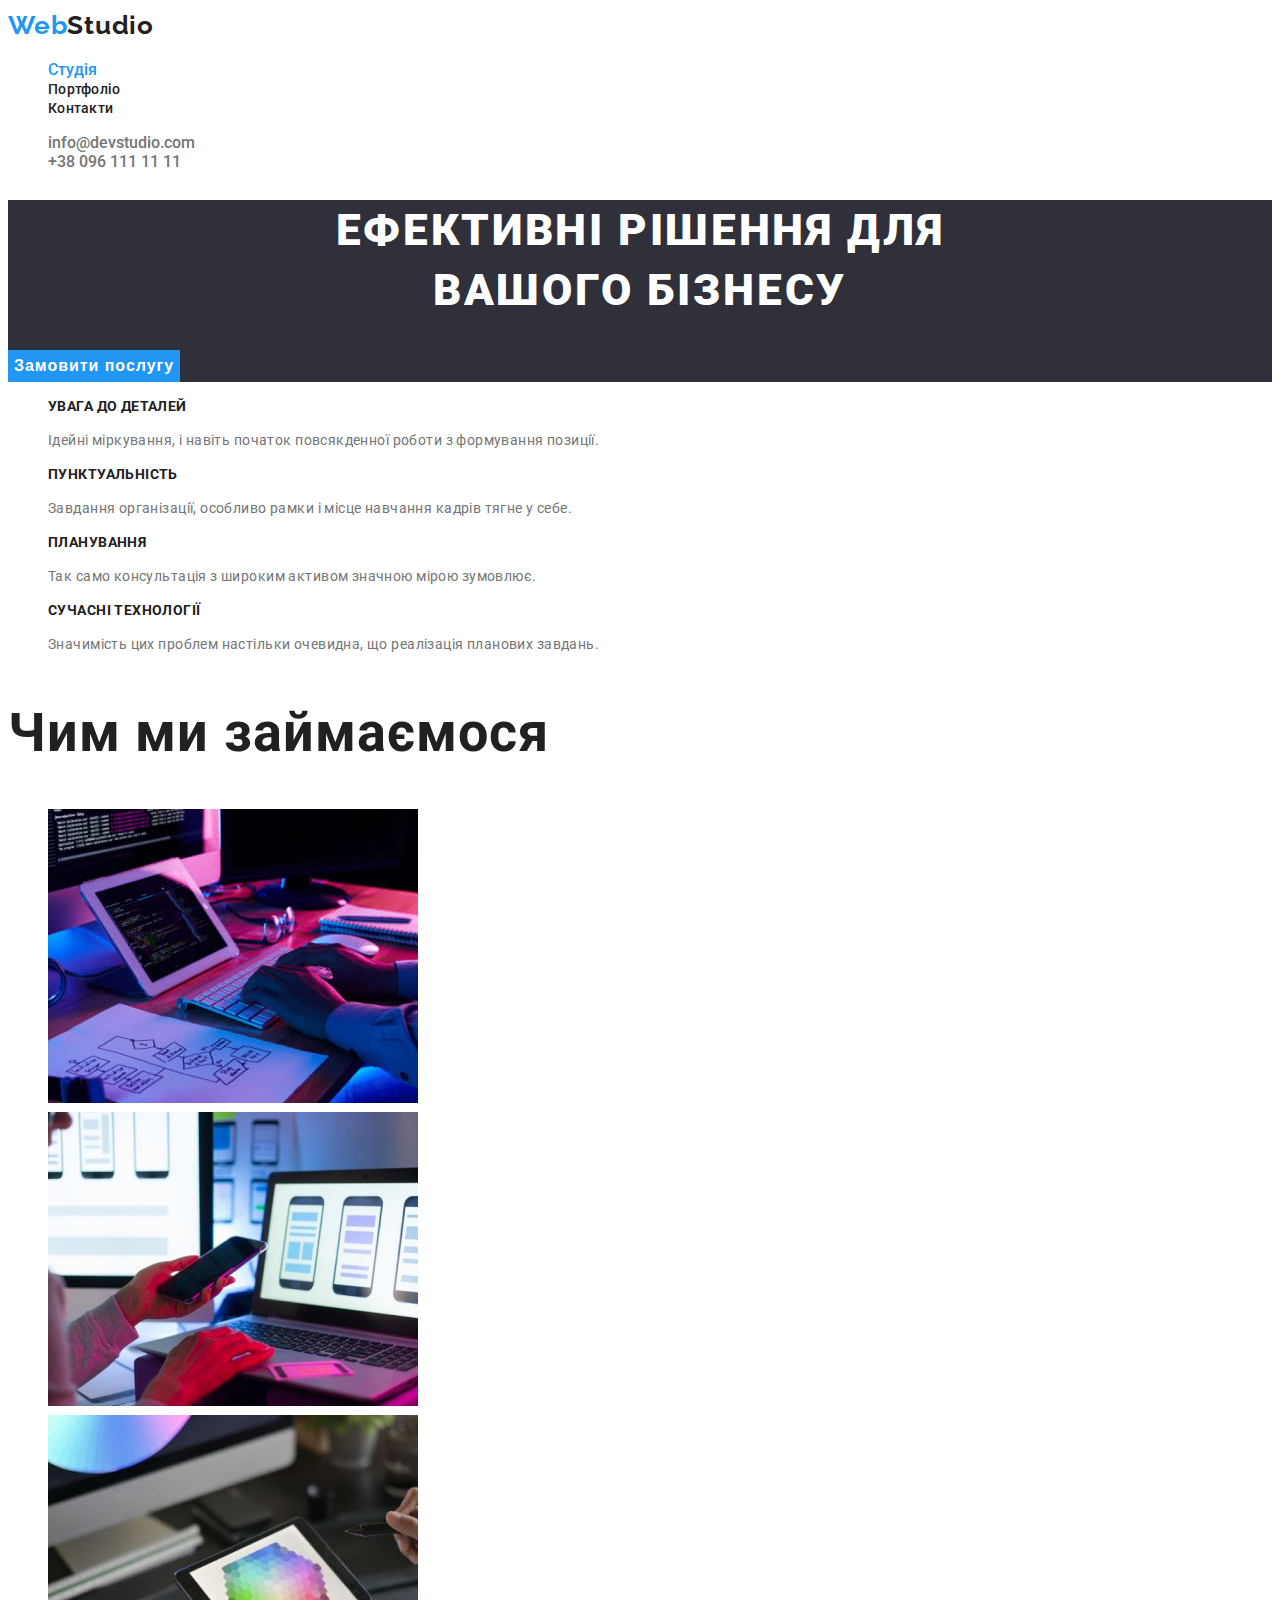
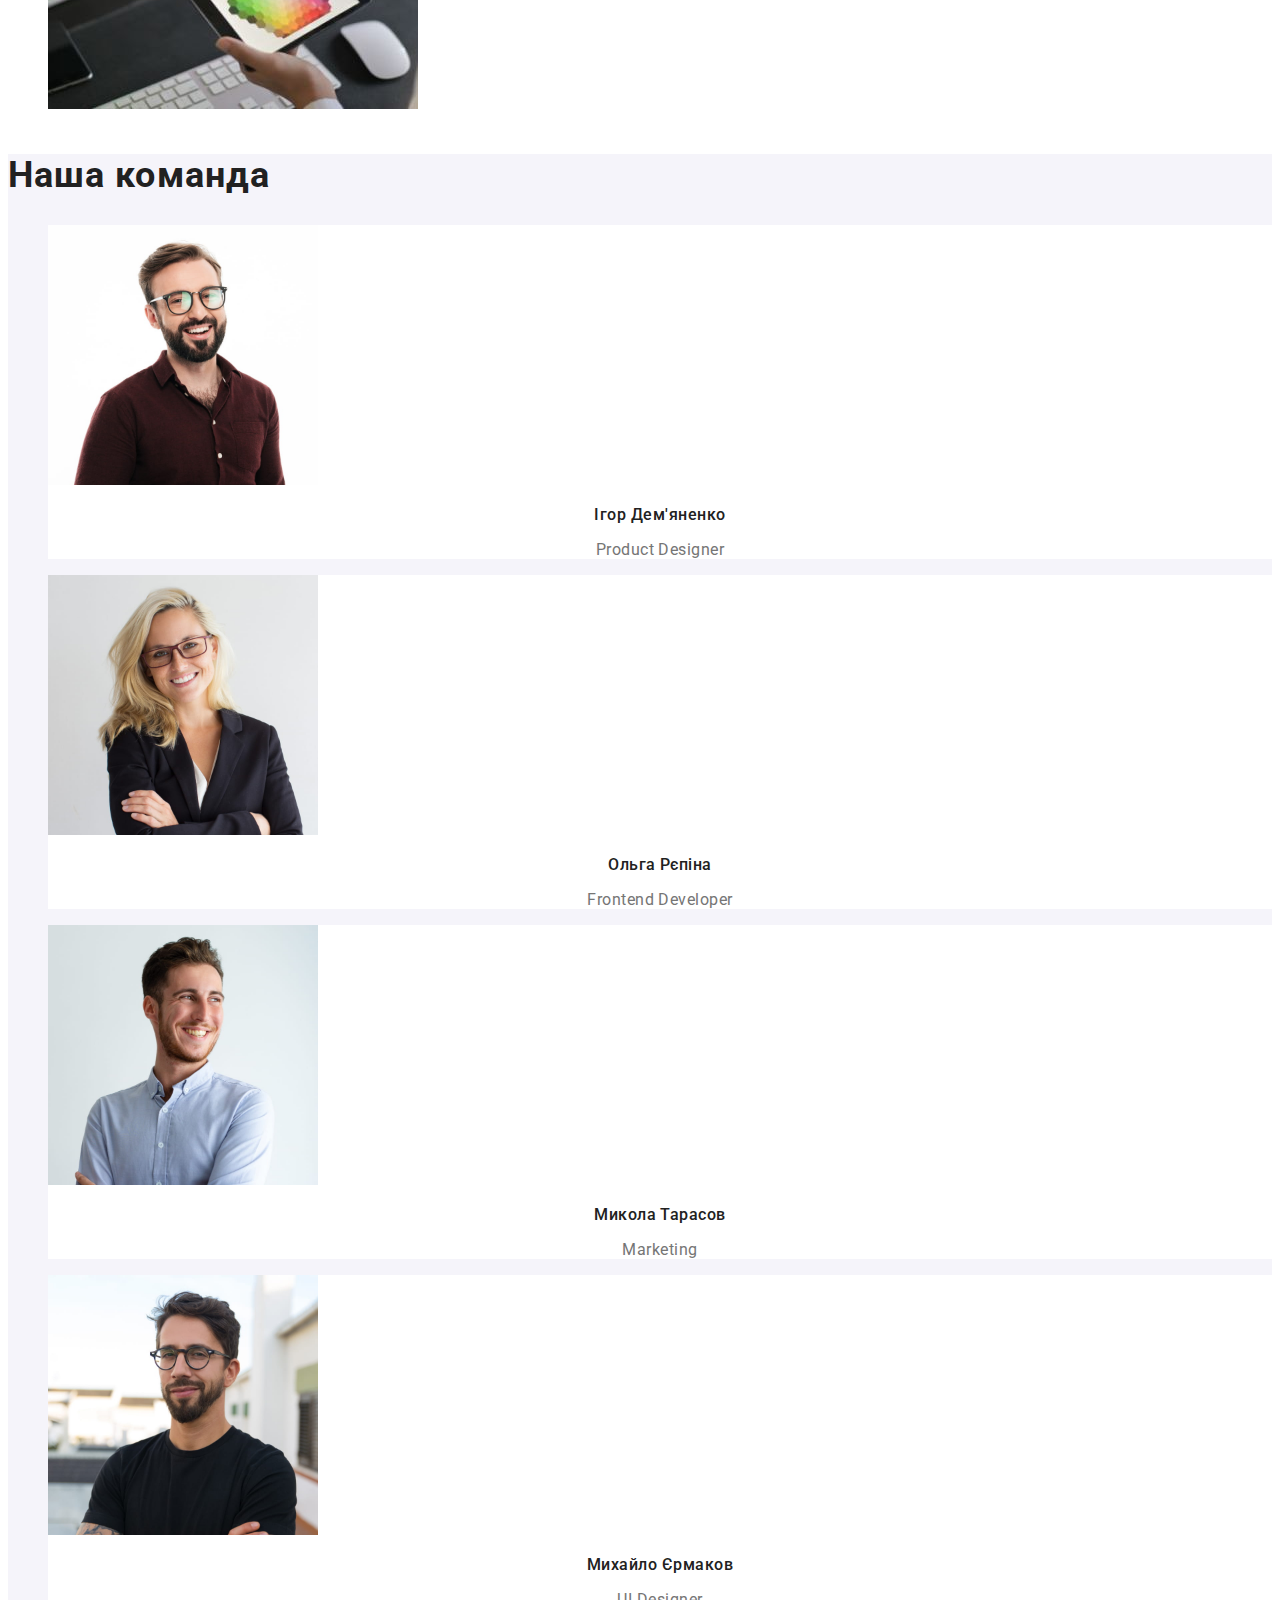
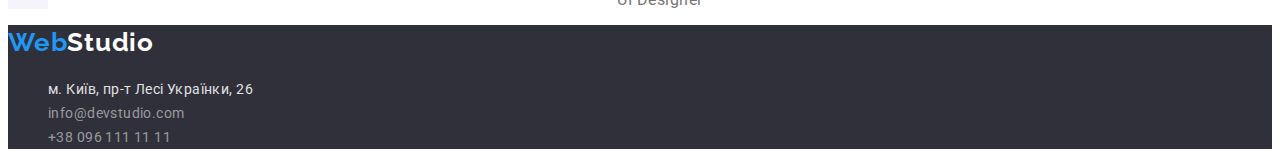
<file: index.html>
<!DOCTYPE html>
<html lang="uk">
  <head>
    <meta charset="UTF-8" />
    <meta http-equiv="X-UA-Compatible" content="IE=edge" />
    <meta name="viewport" content="width=device-width, initial-scale=1.0" />
    <link rel="stylesheet" href="./css/styles.css" />
    <link rel="preconnect" href="https://fonts.gstatic.com" />
    <link rel="preconnect" href="https://fonts.googleapis.com" />
    <link rel="preconnect" href="https://fonts.gstatic.com" crossorigin />
    <link
      href="https://fonts.googleapis.com/css2?family=Raleway:wght@700&family=Roboto:wght@400;500;700;900&display=swap"
      rel="stylesheet"
    />
    <title>WebStudio</title>
  </head>
  <body class="body">
    <header>
      <nav class="nav">
        <a class="logo" href="./index.html" lang="en">
          Web<span class="logo-studio">Studio</span></a
        >
        <ul>
          <li><a class="nav-link-current" href="./index.html" current>Студія</a></li>
          <li><a class="nav-link" href="./portfolio.html">Портфоліо</a></li>
          <li><a class="nav-link" href="">Контакти</a></li>
        </ul>
      </nav>
      <ul>
        <li><a class="contact" href="mailto:info@devstudio.com"> info@devstudio.com </a></li>
        <li><a class="contact" href="tel:+380961111111"> +38 096 111 11 11 </a></li>
      </ul>
    </header>
    <main>
      <section class="section-hero">
        <h1 class="text-hero">
          Ефективні рішення для <br />
          вашого бізнесу
        </h1>
        <button class="button-hero"><span class="button-text"> Замовити послугу</span></button>
      </section>
      <section class="features">
        <h2 class="visually-hidden">Особливості</h2>
        <ul>
          <li>
            <h3>УВАГА ДО ДЕТАЛЕЙ</h3>
            <p>Ідейні міркування, і навіть початок повсякденної роботи з формування позиції.</p>
          </li>
          <li>
            <h3>ПУНКТУАЛЬНІСТЬ</h3>
            <p>Завдання організації, особливо рамки і місце навчання кадрів тягне у себе.</p>
          </li>
          <li>
            <h3>ПЛАНУВАННЯ</h3>
            <p>Так само консультація з широким активом значною мірою зумовлює.</p>
          </li>
          <li>
            <h3>СУЧАСНІ ТЕХНОЛОГІЇ</h3>
            <p>Значимість цих проблем настільки очевидна, що реалізація планових завдань.</p>
          </li>
        </ul>
      </section>
      <section class="our-activity">
        <h2>Чим ми займаємося</h2>
        <ul>
          <li><img src="./images/img1.jpg" alt="програмування" width="370" height="294" /></li>
          <li>
            <img
              src="./images/img2.jpg"
              alt="адаптативне програмування для мобільних"
              width="370"
              height="294"
            />
          </li>
          <li><img src="./images/img3.jpg" alt="дизайн по кольорах" width="370" height="294" /></li>
        </ul>
      </section>
      <section class="team">
        <h2>Наша команда</h2>
        <ul>
          <li>
            <img src="./images/igor.jpg" alt="Ігор Дем'яненко" width="270" height="260" />
            <h3 class="team-name">Ігор Дем'яненко</h3>
            <p class="team-profession" lang="en">Product Designer</p>
          </li>
          <li>
            <img src="./images/olga.jpg" alt="Ольга Рєпіна" width="270" height="260" />
            <h3 class="team-name">Ольга Рєпіна</h3>
            <p class="team-profession" lang="en">Frontend Developer</p>
          </li>
          <li>
            <img src="./images/mykola.jpg" alt="Микола Тарасов" width="270" height="260" />
            <h3 class="team-name">Микола Тарасов</h3>
            <p class="team-profession" lang="en">Marketing</p>
          </li>
          <li>
            <img src="./images/myhailo.jpg" alt="Михайло Єрмаков" width="270" height="260" />
            <h3 class="team-name">Михайло Єрмаков</h3>
            <p class="team-profession" lang="en">UI Designer</p>
          </li>
        </ul>
      </section>
    </main>
    <footer class="footer">
      <a class="logo" href="./index.html" lang="en"> Web<span class="logo-studio">Studio</span></a>
      <address class="contact-adress">
        <ul>
          <li>
            <a class="adress" href="https://goo.gl/maps/ybgNRVZh9NvoVwuN7">
              м. Київ, пр-т Лесі Українки, 26
            </a>
          </li>
          <li><a class="contact" href="mailto:info@devstudio.com"> info@devstudio.com </a></li>
          <li><a class="contact" href="tel:+380961111111"> +38 096 111 11 11 </a></li>
        </ul>
      </address>
    </footer>
  </body>
</html>
</file>
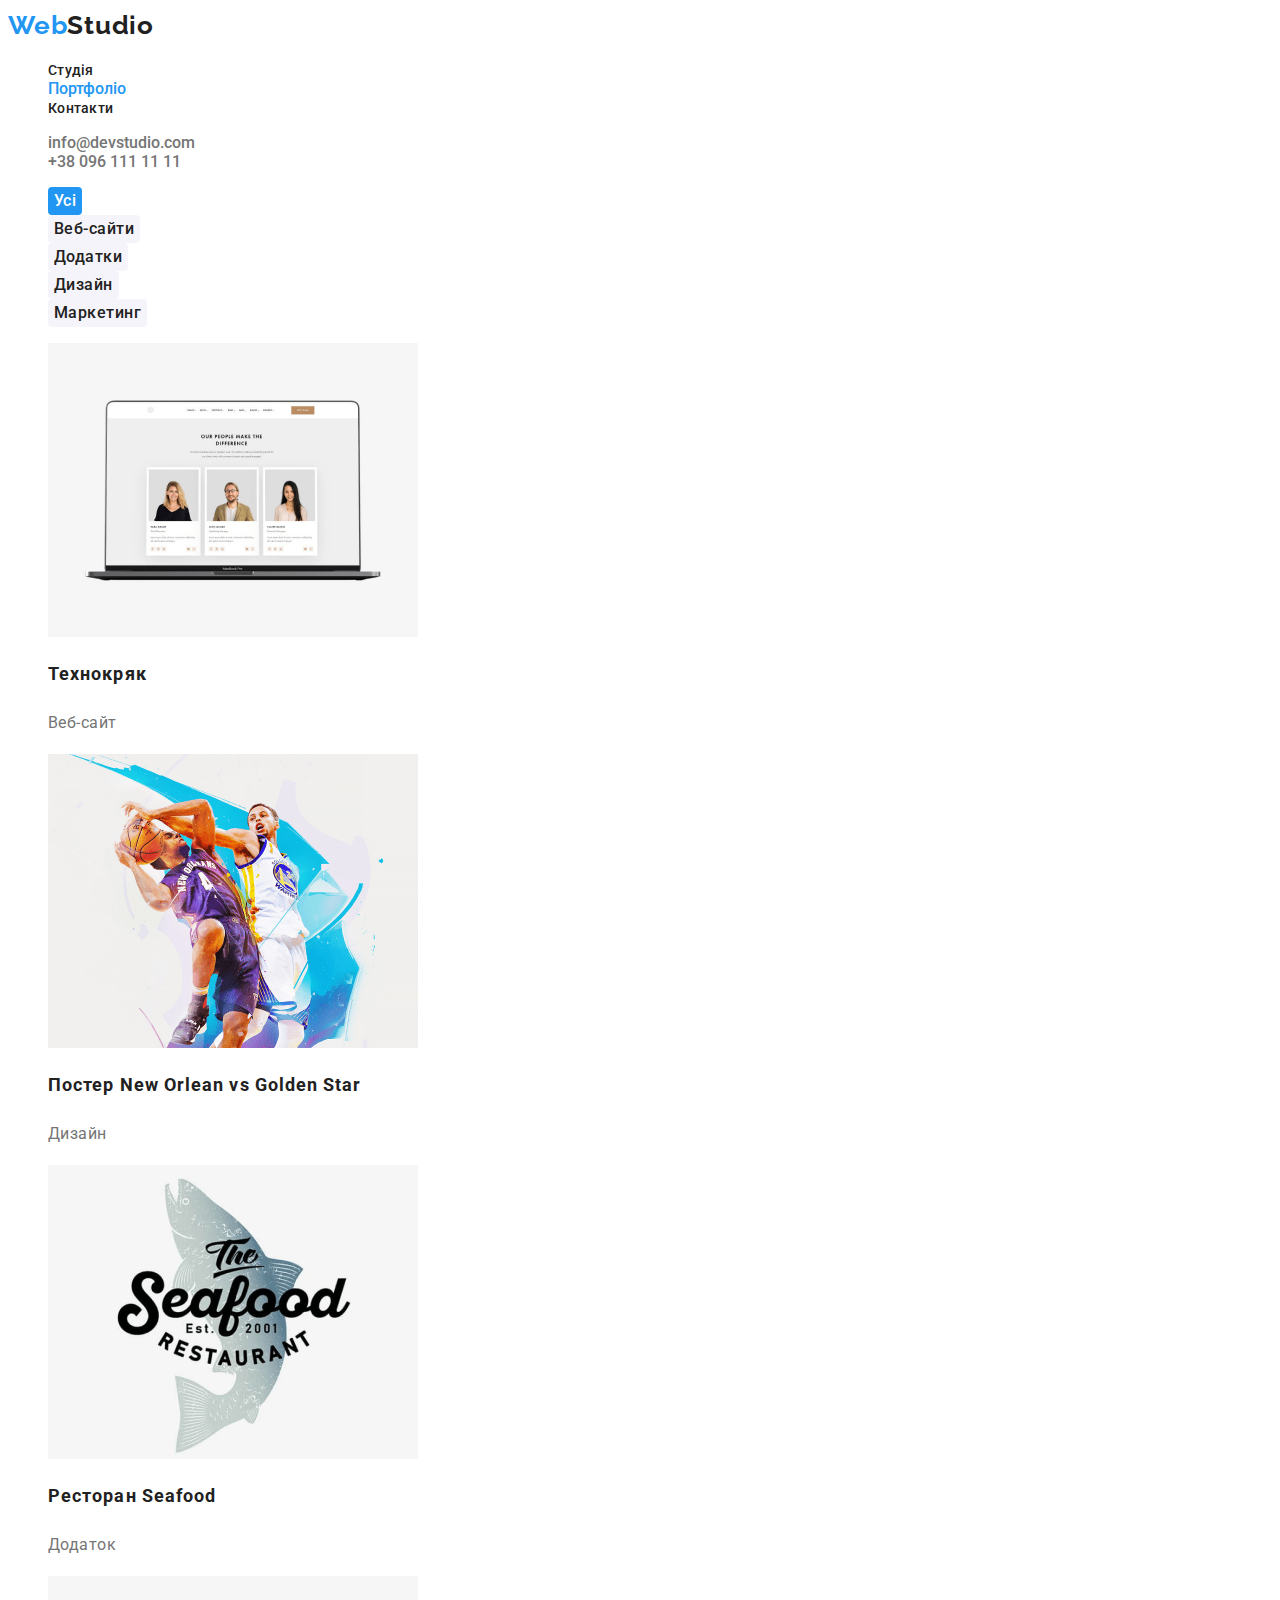
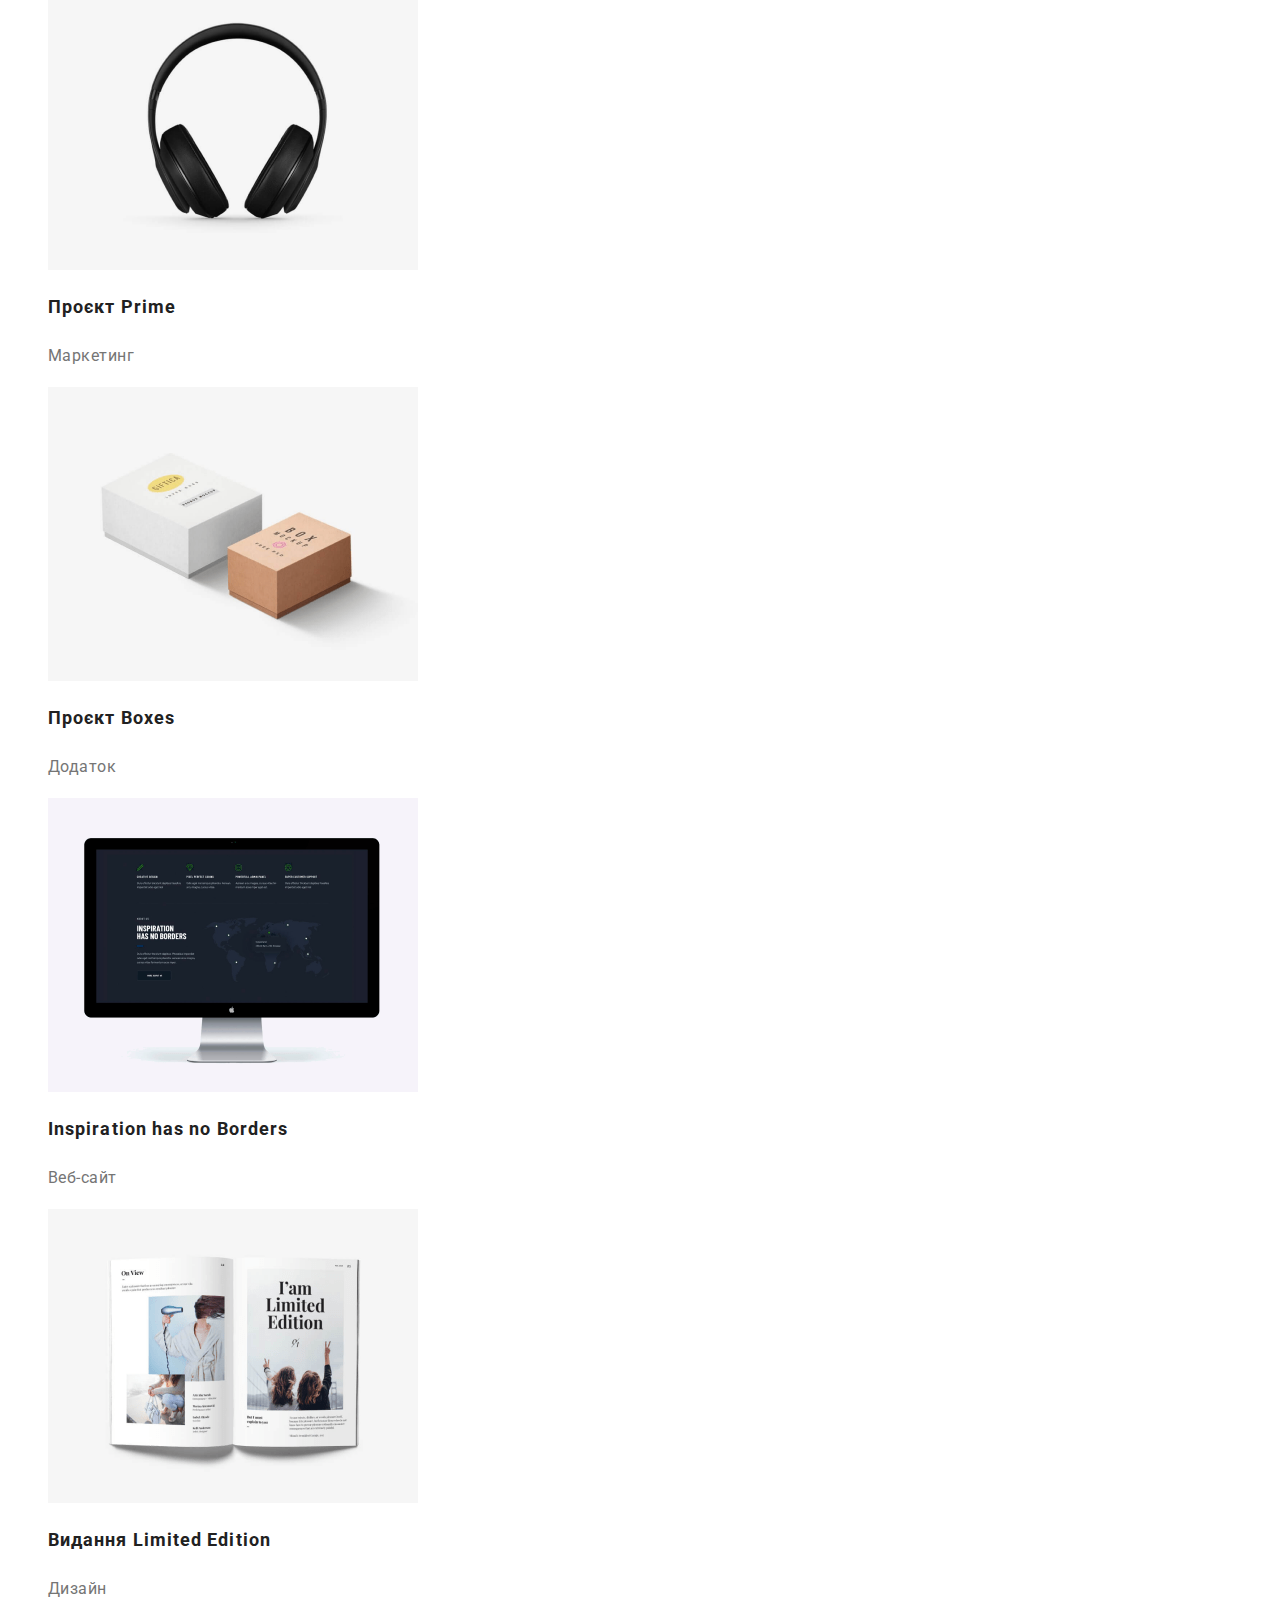
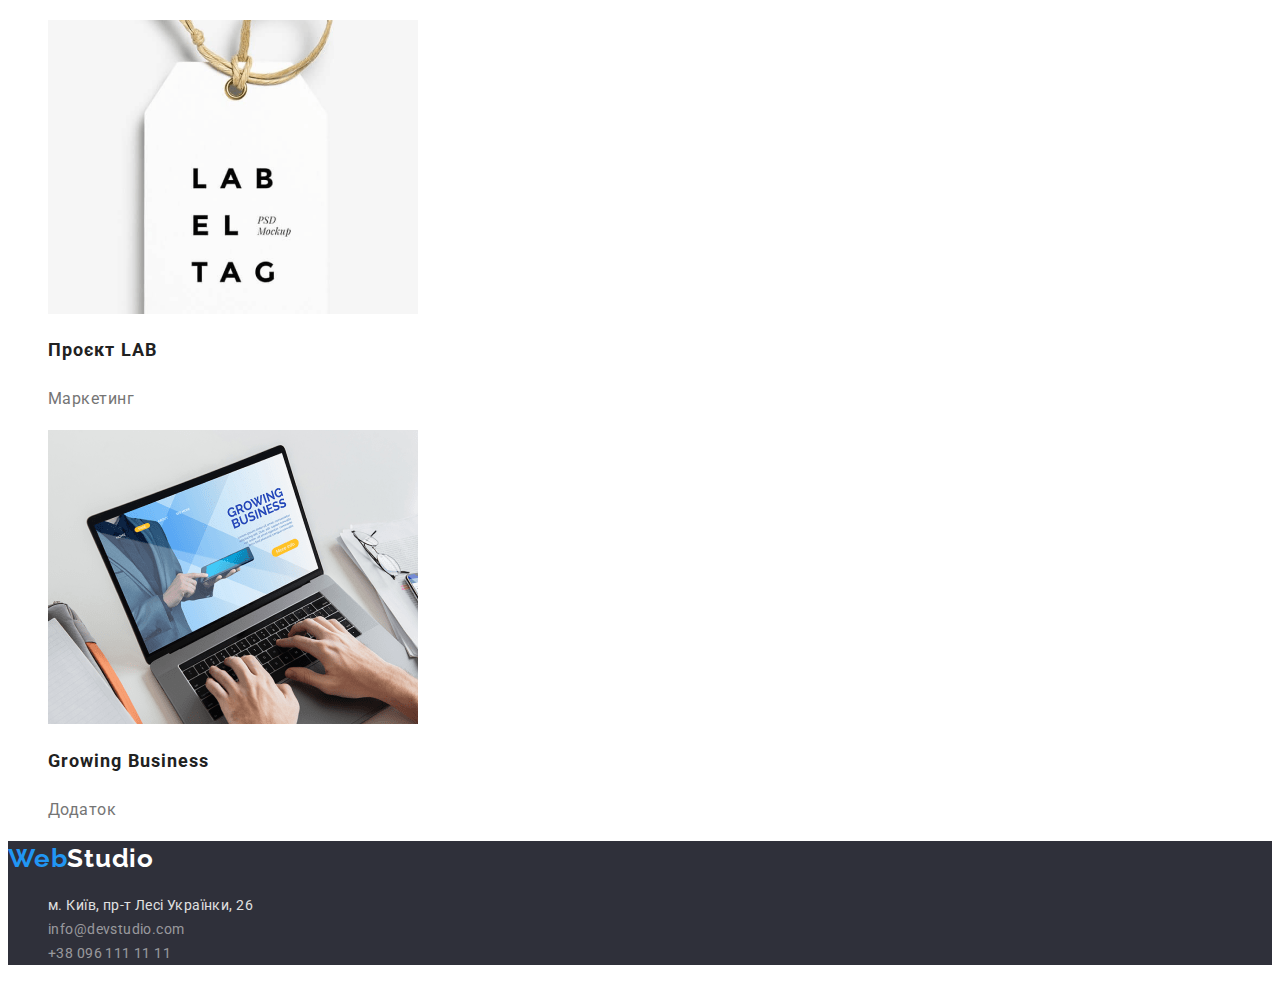
<file: portfolio.html>
<!DOCTYPE html>
<html lang="uk">
  <head>
    <meta charset="UTF-8" />
    <meta http-equiv="X-UA-Compatible" content="IE=edge" />
    <meta name="viewport" content="width=device-width, initial-scale=1.0" />
    <link rel="stylesheet" href="./css/styles.css" />
    <link rel="preconnect" href="https://fonts.googleapis.com" />
    <link rel="preconnect" href="https://fonts.gstatic.com" crossorigin />
    <link
      href="https://fonts.googleapis.com/css2?family=Raleway:wght@700&family=Roboto:wght@400;500;700;900&display=swap"
      rel="stylesheet"
    />
    <title>WebStudio</title>
  </head>
  <body class="body">
    <header class="header">
      <nav class="nav">
        <a class="logo" href="./index.html" lang="en">
          Web<span class="logo-studio">Studio</span></a
        >
        <ul>
          <li><a class="nav-link" href="./index.html">Студія</a></li>
          <li><a class="nav-link-current" href="./portfolio.html">Портфоліо</a></li>
          <li><a class="nav-link" href="">Контакти</a></li>
        </ul>
      </nav>
      <ul>
        <li><a class="contact" href="mailto:info@devstudio.com"> info@devstudio.com </a></li>
        <li><a class="contact" href="tel:+380961111111"> +38 096 111 11 11 </a></li>
      </ul>
    </header>
    <main>
      <section>
        <ul class="filter-buttons">
          <li><button class="filter-button current">Усі</button></li>
          <li><button class="filter-button">Веб-сайти</button></li>
          <li><button class="filter-button">Додатки</button></li>
          <li><button class="filter-button">Дизайн</button></li>
          <li><button class="filter-button">Маркетинг</button></li>
        </ul>
        <h1 class="visually-hidden">Проєкти</h1>
        <ul class="projects">
          <li>
            <a class="card" href="">
              <img src="./images/img-1.png" alt="комп'ютер із зображенням веб-сайту" />
              <h2 class="card-name">Технокряк</h2>
              <p>Веб-сайт</p>
            </a>
          </li>
          <li>
            <a class="card" href="">
              <img src="./images/img-2.png" alt="постер із зображенням двох волейболістів" />
              <h2>Постер <span lang="en">New Orlean vs Golden Star</span></h2>
              <p>Дизайн</p>
            </a>
          </li>
          <li>
            <a class="card" href="">
              <img src="./images/img-3.png" alt="логотип ресторану" />
              <h2>Ресторан <span lang="en">Seafood</span></h2>
              <p>Додаток</p>
            </a>
          </li>
          <li>
            <a class="card" href="">
              <img src="./images/img-4.png" alt="фото навушників" />
              <h2>Проєкт <span lang="en">Prime</span></h2>
              <p>Маркетинг</p>
            </a>
          </li>
          <li>
            <a class="card" href="">
              <img src="./images/img-5.png" alt="фото коробок" />
              <h2>Проєкт <span lang="en">Boxes</span></h2>
              <p>Додаток</p>
            </a>
          </li>
          <li>
            <a class="card" href="">
              <img
                src="./images/img-6.png"
                alt="зображення монітору екрана з відкритим веб-сайтом"
              />
              <h2 lang="en">Inspiration has no Borders</h2>
              <p>Веб-сайт</p>
            </a>
          </li>
          <li>
            <a class="card" href="">
              <img src="./images/img-7.png" alt="фото відкритого журналу" />
              <h2>Видання <span lang="en">Limited Edition</span></h2>
              <p>Дизайн</p>
            </a>
          </li>
          <li>
            <a class="card" href="">
              <img src="./images/img-8.png" alt="логотип на бірці" />
              <h2>Проєкт <span lang="en">LAB</span></h2>
              <p>Маркетинг</p>
            </a>
          </li>
          <li>
            <a class="card" href="">
              <img src="./images/img-9.png" alt="фото роботи на ноутбуці" />
              <h2 lang="en">Growing Business</h2>
              <p>Додаток</p>
            </a>
          </li>
        </ul>
      </section>
    </main>
    <footer class="footer">
      <a class="logo" href="./index.html" lang="en"> Web<span class="logo-studio">Studio</span></a>
      <address class="contact-adress">
        <ul>
          <li>
            <a class="adress" href="https://goo.gl/maps/ybgNRVZh9NvoVwuN7">
              м. Київ, пр-т Лесі Українки, 26
            </a>
          </li>
          <li><a class="contact" href="mailto:info@devstudio.com"> info@devstudio.com </a></li>
          <li><a class="contact" href="tel:+380961111111"> +38 096 111 11 11 </a></li>
        </ul>
      </address>
    </footer>
  </body>
</html>
</file>
<file: css/styles.css>
:root {
  --primery-color: #212121;
  --secondary-color: #757575;
  --accent-color: #2196f3;
  --contrast-color: #ffffff;
  --background-color: #ffffff;
}
.visually-hidden {
  position: absolute;
  white-space: nowrap;
  width: 1px;
  height: 1px;
  overflow: hidden;
  border: 0;
  padding: 0;
  clip: rect(0 0 0 0);
  clip-path: inset(50%);
  margin: -1px;
}
.body {
  font-family: 'Roboto', sans-serif;
  color: var(--primery-color);
  background-color: var(--background-color);
}
/* Logo */
.logo {
  color: var(--accent-color);
  font-family: 'Raleway', sans-serif;

  font-weight: 700;
  font-size: 26px;
  line-height: calc(31 / 26);
  letter-spacing: 0.03em;
}
.logo-studio {
  font-family: inherit;
  color: var(--primery-color);

  font-weight: 700;
  font-size: 26px;
  line-height: calc(36 / 26);
  letter-spacing: 0.03em;
}
/* header */
.contact {
  font-weight: 500;
  color: var(--secondary-color);
}
.contact:hover,
.footer .contact:hover,
.footer .contact:focus,
.contact:focus {
  color: var(--accent-color);
}
/* navigation */
.nav-link {
  font-family: inherit;
  color: var(--primery-color);

  font-weight: 500;
  font-size: 14px;
  line-height: calc(16 / 14);
  letter-spacing: 0.02em;
}
.nav-link:hover,
.nav-link:focus {
  color: var(--accent-color);
  font-weight: 500;
}
.nav-link-current {
  color: var(--accent-color);
  font-weight: 500;
}
/* Hero */
.section-hero {
  background-color: #2f303a;
}
.text-hero {
  color: var(--contrast-color);
  font-size: 44px;
  line-height: calc(60 / 44);

  font-weight: 900;
  text-align: center;
  letter-spacing: 0.06em;
  text-transform: uppercase;
}
.button-hero {
  background-color: var(--accent-color);
  border: var(--accent-color);
  line-height: 160%;
  cursor: pointer;
}
.button:hover,
.button:focus {
  color: var(--contrast-color);
  background-color: #188ce8;
}
.current {
  color: var(--contrast-color);
  background-color: var(--accent-color);
}
.button-text {
  font-family: inherit;
  color: var(--contrast-color);
  font-weight: 700;
  font-size: 16px;
  line-height: calc(30 / 16);
  display: flex;
  align-items: center;
  text-align: center;
  letter-spacing: 0.06em;
}
/* No markers , no line*/
a {
  text-decoration: none;
  color: var(--primery-color);
}
ul {
  list-style: none;
}
p {
  color: var(--secondary-color);
}
/* main */
.our-activity,
.team h2 {
  font-family: 'Roboto';
  font-weight: 700;
  font-size: 36px;
  line-height: calc(42 / 36);
  letter-spacing: 0.03em;
}
.features p {
  font-weight: 400;
  font-size: 14px;
  line-height: calc(24 / 14);
  letter-spacing: 0.03em;
}
.features h3 {
  font-weight: 700;
  font-size: 14px;
  line-height: calc(16 / 14);
  letter-spacing: 0.03em;
  text-transform: uppercase;
}
.team {
  background-color: #f5f4fa;
}
.team li {
  background-color: var(--background-color);
}
.team-name {
  text-align: center;
  font-family: 'Roboto';

  font-weight: 500;
  font-size: 16px;
  line-height: calc(19 / 16);
  letter-spacing: 0.03em;
}
.team-profession {
  font-family: 'Roboto';

  font-weight: 400;
  font-size: 16px;
  line-height: calc(19 / 16);
  letter-spacing: 0.03em;
  text-align: center;
}
/* Filers-button */
.filter-button {
  font-family: inherit;

  font-weight: 500;
  font-size: 16px;
  line-height: calc(26 / 16);
  text-align: center;
  letter-spacing: 0.03em;
  color: var(--primery-color);
  background-color: #f5f4fa;
  cursor: pointer;
  border: 0;
  border-radius: 4px;
}
.filter-buttons .current {
  color: var(--contrast-color);
  background-color: var(--accent-color);
}
.filter-button:hover,
.filter-button:focus {
  color: var(--contrast-color);
  background-color: var(--accent-color);
}
.card h2 {
  font-weight: 700;
  font-size: 18px;
  line-height: calc(36 / 18);
  letter-spacing: 0.06em;
}
.card p {
  font-weight: 400;
  font-size: 16px;
  line-height: calc(30 / 16);
  letter-spacing: 0.03em;
}

/* ????? */
.projects .card {
  border-color: var(--secondary-color);
}
/* Footer */
.footer {
  background-color: #2f303a;
}
.footer .logo-studio {
  color: var(--contrast-color);
}
.footer .adress {
  color: rgba(225, 225, 225, 1);
  font-weight: 400;
  font-style: normal;
  font-size: 14px;
  line-height: calc(24 / 14);
  letter-spacing: 0.03em;
}
.footer .contact {
  color: rgba(225, 225, 225, 0.6);
  font-style: normal;
  font-weight: 400;
  font-size: 14px;
  line-height: calc(24 / 14);
  letter-spacing: 0.03em;
}
</file>
